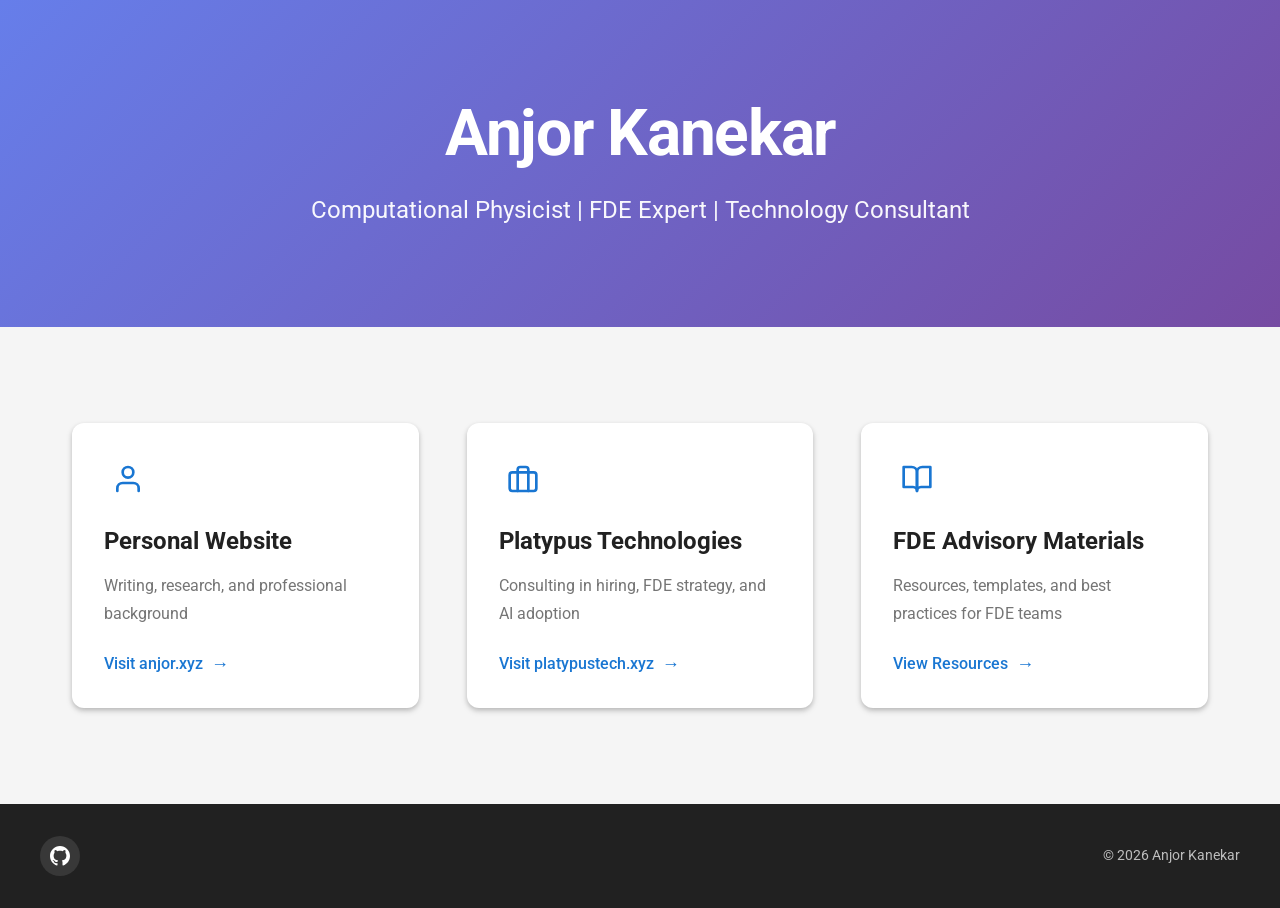
<file: index.html>
<!DOCTYPE html>
<html lang="en">
<head>
    <meta charset="UTF-8">
    <meta name="viewport" content="width=device-width, initial-scale=1.0">
    <meta name="description" content="Anjor Kanekar - Computational Physicist, FDE Expert, and Technology Consultant. Explore my work and consulting services.">
    <meta name="author" content="Anjor Kanekar">
    <meta name="keywords" content="Anjor Kanekar, Computational Physics, FDE, Technology Consulting, Platypus Technologies">

    <!-- Open Graph / Social Media -->
    <meta property="og:type" content="website">
    <meta property="og:title" content="Anjor Kanekar - Computational Physicist & FDE Expert">
    <meta property="og:description" content="Professional hub for Anjor Kanekar's work in computational physics, FDE consulting, and technology advisory.">
    <meta property="og:url" content="https://anjor.github.io">

    <title>Anjor Kanekar - Computational Physicist & FDE Expert</title>

    <!-- Google Fonts -->
    <link rel="preconnect" href="https://fonts.googleapis.com">
    <link rel="preconnect" href="https://fonts.gstatic.com" crossorigin>
    <link href="https://fonts.googleapis.com/css2?family=Roboto:wght@400;500;700&display=swap" rel="stylesheet">

    <!-- Stylesheet -->
    <link rel="stylesheet" href="style.css">
    <script async src="https://pagead2.googlesyndication.com/pagead/js/adsbygoogle.js?client=ca-pub-4816327121027857" crossorigin="anonymous"></script>
</head>
<body>
    <main>
        <section class="hero">
            <h1>Anjor Kanekar</h1>
            <p class="tagline">Computational Physicist | FDE Expert | Technology Consultant</p>
        </section>

        <section class="destinations">
            <div class="container">
                <article class="card">
                    <div class="card-icon">
                        <svg xmlns="http://www.w3.org/2000/svg" width="24" height="24" viewBox="0 0 24 24" fill="none" stroke="currentColor" stroke-width="2" stroke-linecap="round" stroke-linejoin="round">
                            <path d="M20 21v-2a4 4 0 0 0-4-4H8a4 4 0 0 0-4 4v2"></path>
                            <circle cx="12" cy="7" r="4"></circle>
                        </svg>
                    </div>
                    <h2 class="card-title">Personal Website</h2>
                    <p class="card-description">Writing, research, and professional background</p>
                    <a href="https://anjor.xyz" class="card-link" target="_blank" rel="noopener noreferrer">
                        Visit anjor.xyz
                        <span class="arrow">→</span>
                    </a>
                </article>

                <article class="card">
                    <div class="card-icon">
                        <svg xmlns="http://www.w3.org/2000/svg" width="24" height="24" viewBox="0 0 24 24" fill="none" stroke="currentColor" stroke-width="2" stroke-linecap="round" stroke-linejoin="round">
                            <rect x="2" y="7" width="20" height="14" rx="2" ry="2"></rect>
                            <path d="M16 21V5a2 2 0 0 0-2-2h-4a2 2 0 0 0-2 2v16"></path>
                        </svg>
                    </div>
                    <h2 class="card-title">Platypus Technologies</h2>
                    <p class="card-description">Consulting in hiring, FDE strategy, and AI adoption</p>
                    <a href="https://platypustech.xyz" class="card-link" target="_blank" rel="noopener noreferrer">
                        Visit platypustech.xyz
                        <span class="arrow">→</span>
                    </a>
                </article>

                <article class="card">
                    <div class="card-icon">
                        <svg xmlns="http://www.w3.org/2000/svg" width="24" height="24" viewBox="0 0 24 24" fill="none" stroke="currentColor" stroke-width="2" stroke-linecap="round" stroke-linejoin="round">
                            <path d="M2 3h6a4 4 0 0 1 4 4v14a3 3 0 0 0-3-3H2z"></path>
                            <path d="M22 3h-6a4 4 0 0 0-4 4v14a3 3 0 0 1 3-3h7z"></path>
                        </svg>
                    </div>
                    <h2 class="card-title">FDE Advisory Materials</h2>
                    <p class="card-description">Resources, templates, and best practices for FDE teams</p>
                    <a href="https://anjor.github.io/fde-advisory-materials" class="card-link" target="_blank" rel="noopener noreferrer">
                        View Resources
                        <span class="arrow">→</span>
                    </a>
                </article>
            </div>
        </section>
    </main>

    <footer>
        <div class="footer-content">
            <div class="social-links">
                <a href="https://github.com/anjor" target="_blank" rel="noopener noreferrer" aria-label="GitHub Profile">
                    <svg xmlns="http://www.w3.org/2000/svg" width="20" height="20" viewBox="0 0 24 24" fill="currentColor">
                        <path d="M12 0c-6.626 0-12 5.373-12 12 0 5.302 3.438 9.8 8.207 11.387.599.111.793-.261.793-.577v-2.234c-3.338.726-4.033-1.416-4.033-1.416-.546-1.387-1.333-1.756-1.333-1.756-1.089-.745.083-.729.083-.729 1.205.084 1.839 1.237 1.839 1.237 1.07 1.834 2.807 1.304 3.492.997.107-.775.418-1.305.762-1.604-2.665-.305-5.467-1.334-5.467-5.931 0-1.311.469-2.381 1.236-3.221-.124-.303-.535-1.524.117-3.176 0 0 1.008-.322 3.301 1.23.957-.266 1.983-.399 3.003-.404 1.02.005 2.047.138 3.006.404 2.291-1.552 3.297-1.23 3.297-1.23.653 1.653.242 2.874.118 3.176.77.84 1.235 1.911 1.235 3.221 0 4.609-2.807 5.624-5.479 5.921.43.372.823 1.102.823 2.222v3.293c0 .319.192.694.801.576 4.765-1.589 8.199-6.086 8.199-11.386 0-6.627-5.373-12-12-12z"/>
                    </svg>
                </a>
            </div>
            <p class="copyright">&copy; 2026 Anjor Kanekar</p>
        </div>
    </footer>
</body>
</html>
</file>
<file: style.css>
/* ===================================
   CSS Custom Properties (Design Tokens)
   =================================== */
:root {
    /* Colors - Material Design */
    --color-primary: #1976d2;
    --color-primary-dark: #1565c0;
    --color-primary-light: #42a5f5;
    --color-text-primary: #212121;
    --color-text-secondary: #757575;
    --color-text-hint: #9e9e9e;
    --color-background: #ffffff;
    --color-surface: #ffffff;
    --color-divider: #e0e0e0;

    /* Shadows - Material Design Elevation */
    --shadow-1: 0 1px 3px rgba(0, 0, 0, 0.12), 0 1px 2px rgba(0, 0, 0, 0.24);
    --shadow-2: 0 3px 6px rgba(0, 0, 0, 0.15), 0 2px 4px rgba(0, 0, 0, 0.12);
    --shadow-3: 0 10px 20px rgba(0, 0, 0, 0.15), 0 3px 6px rgba(0, 0, 0, 0.10);
    --shadow-4: 0 15px 25px rgba(0, 0, 0, 0.15), 0 5px 10px rgba(0, 0, 0, 0.05);

    /* Spacing - 8px grid system */
    --spacing-xs: 8px;
    --spacing-sm: 16px;
    --spacing-md: 24px;
    --spacing-lg: 32px;
    --spacing-xl: 48px;
    --spacing-xxl: 64px;

    /* Typography */
    --font-family: 'Roboto', -apple-system, BlinkMacSystemFont, 'Segoe UI', sans-serif;
    --font-size-base: 16px;
    --font-size-sm: 14px;
    --font-size-lg: 18px;
    --font-size-xl: 24px;
    --font-size-xxl: 36px;
    --font-size-hero: 48px;

    --font-weight-regular: 400;
    --font-weight-medium: 500;
    --font-weight-bold: 700;

    --line-height-tight: 1.2;
    --line-height-base: 1.5;
    --line-height-relaxed: 1.75;

    /* Transitions */
    --transition-base: 0.3s ease;
    --transition-fast: 0.15s ease;

    /* Border Radius */
    --radius-sm: 4px;
    --radius-md: 8px;
    --radius-lg: 12px;
}

/* ===================================
   CSS Reset and Base Styles
   =================================== */
* {
    margin: 0;
    padding: 0;
    box-sizing: border-box;
}

html {
    font-size: var(--font-size-base);
    -webkit-font-smoothing: antialiased;
    -moz-osx-font-smoothing: grayscale;
}

body {
    font-family: var(--font-family);
    font-weight: var(--font-weight-regular);
    line-height: var(--line-height-base);
    color: var(--color-text-primary);
    background-color: var(--color-background);
    min-height: 100vh;
    display: flex;
    flex-direction: column;
}

/* ===================================
   Typography
   =================================== */
h1, h2, h3, h4, h5, h6 {
    font-weight: var(--font-weight-bold);
    line-height: var(--line-height-tight);
    margin-bottom: var(--spacing-sm);
}

h1 {
    font-size: var(--font-size-hero);
    letter-spacing: -0.02em;
}

h2 {
    font-size: var(--font-size-xl);
}

p {
    margin-bottom: var(--spacing-sm);
}

a {
    color: var(--color-primary);
    text-decoration: none;
    transition: color var(--transition-fast);
}

a:hover {
    color: var(--color-primary-dark);
}

a:focus {
    outline: 2px solid var(--color-primary);
    outline-offset: 2px;
}

/* ===================================
   Layout Components
   =================================== */
main {
    flex: 1;
    display: flex;
    flex-direction: column;
    width: 100%;
}

.container {
    width: 100%;
    max-width: 1200px;
    margin: 0 auto;
    padding: 0 var(--spacing-sm);
}

/* ===================================
   Hero Section
   =================================== */
.hero {
    text-align: center;
    padding: var(--spacing-xxl) var(--spacing-sm);
    background: linear-gradient(135deg, #667eea 0%, #764ba2 100%);
    color: white;
}

.hero h1 {
    margin-bottom: var(--spacing-sm);
    color: white;
    font-size: var(--font-size-hero);
}

.hero .tagline {
    font-size: var(--font-size-lg);
    font-weight: var(--font-weight-regular);
    color: rgba(255, 255, 255, 0.95);
    margin-bottom: 0;
    line-height: var(--line-height-relaxed);
}

/* ===================================
   Destinations Section
   =================================== */
.destinations {
    padding: var(--spacing-xxl) var(--spacing-sm);
    background-color: #f5f5f5;
    flex: 1;
}

.destinations .container {
    display: grid;
    grid-template-columns: 1fr;
    gap: var(--spacing-md);
    max-width: 1200px;
}

/* ===================================
   Card Component
   =================================== */
.card {
    background-color: var(--color-surface);
    border-radius: var(--radius-lg);
    padding: var(--spacing-lg);
    box-shadow: var(--shadow-2);
    transition: transform var(--transition-base), box-shadow var(--transition-base);
    display: flex;
    flex-direction: column;
    position: relative;
    overflow: hidden;
}

.card:hover {
    transform: translateY(-4px);
    box-shadow: var(--shadow-4);
}

.card:focus-within {
    outline: 2px solid var(--color-primary);
    outline-offset: 2px;
}

.card-icon {
    width: 48px;
    height: 48px;
    margin-bottom: var(--spacing-md);
    color: var(--color-primary);
    display: flex;
    align-items: center;
    justify-content: center;
}

.card-icon svg {
    width: 32px;
    height: 32px;
}

.card-title {
    font-size: var(--font-size-xl);
    font-weight: var(--font-weight-bold);
    color: var(--color-text-primary);
    margin-bottom: var(--spacing-sm);
}

.card-description {
    font-size: var(--font-size-base);
    color: var(--color-text-secondary);
    line-height: var(--line-height-relaxed);
    margin-bottom: var(--spacing-md);
    flex: 1;
}

.card-link {
    font-size: var(--font-size-base);
    font-weight: var(--font-weight-medium);
    color: var(--color-primary);
    display: inline-flex;
    align-items: center;
    gap: var(--spacing-xs);
    transition: gap var(--transition-base);
    align-self: flex-start;
}

.card-link:hover {
    gap: var(--spacing-sm);
}

.card-link .arrow {
    transition: transform var(--transition-base);
    font-size: var(--font-size-lg);
    line-height: 1;
}

.card:hover .card-link .arrow {
    transform: translateX(4px);
}

/* ===================================
   Footer
   =================================== */
footer {
    background-color: var(--color-text-primary);
    color: white;
    padding: var(--spacing-lg) var(--spacing-sm);
    margin-top: auto;
}

.footer-content {
    max-width: 1200px;
    margin: 0 auto;
    display: flex;
    flex-direction: column;
    align-items: center;
    gap: var(--spacing-sm);
}

.social-links {
    display: flex;
    gap: var(--spacing-md);
    align-items: center;
}

.social-links a {
    display: flex;
    align-items: center;
    justify-content: center;
    width: 40px;
    height: 40px;
    color: white;
    background-color: rgba(255, 255, 255, 0.1);
    border-radius: 50%;
    transition: background-color var(--transition-base), transform var(--transition-fast);
}

.social-links a:hover {
    background-color: rgba(255, 255, 255, 0.2);
    transform: scale(1.1);
}

.social-links a:focus {
    outline: 2px solid white;
    outline-offset: 2px;
}

.copyright {
    font-size: var(--font-size-sm);
    color: rgba(255, 255, 255, 0.7);
    margin: 0;
}

/* ===================================
   Responsive Design - Tablet
   =================================== */
@media (min-width: 768px) {
    .hero h1 {
        font-size: 56px;
    }

    .hero .tagline {
        font-size: var(--font-size-xl);
    }

    .destinations .container {
        grid-template-columns: repeat(2, 1fr);
        gap: var(--spacing-lg);
    }

    .footer-content {
        flex-direction: row;
        justify-content: space-between;
    }
}

/* ===================================
   Responsive Design - Desktop
   =================================== */
@media (min-width: 1024px) {
    .hero {
        padding: calc(var(--spacing-xxl) * 1.5) var(--spacing-sm);
    }

    .hero h1 {
        font-size: 64px;
    }

    .destinations {
        padding: calc(var(--spacing-xxl) * 1.5) var(--spacing-sm);
    }

    .destinations .container {
        grid-template-columns: repeat(3, 1fr);
        gap: var(--spacing-xl);
    }

    .container {
        padding: 0 var(--spacing-lg);
    }
}

/* ===================================
   Accessibility Improvements
   =================================== */
@media (prefers-reduced-motion: reduce) {
    *,
    *::before,
    *::after {
        animation-duration: 0.01ms !important;
        animation-iteration-count: 1 !important;
        transition-duration: 0.01ms !important;
    }
}

/* Focus visible for keyboard navigation */
:focus-visible {
    outline: 2px solid var(--color-primary);
    outline-offset: 2px;
}

/* ===================================
   Print Styles
   =================================== */
@media print {
    .hero {
        background: white;
        color: black;
    }

    .card {
        box-shadow: none;
        border: 1px solid var(--color-divider);
        break-inside: avoid;
    }

    footer {
        background-color: white;
        color: black;
        border-top: 1px solid var(--color-divider);
    }
}
</file>
